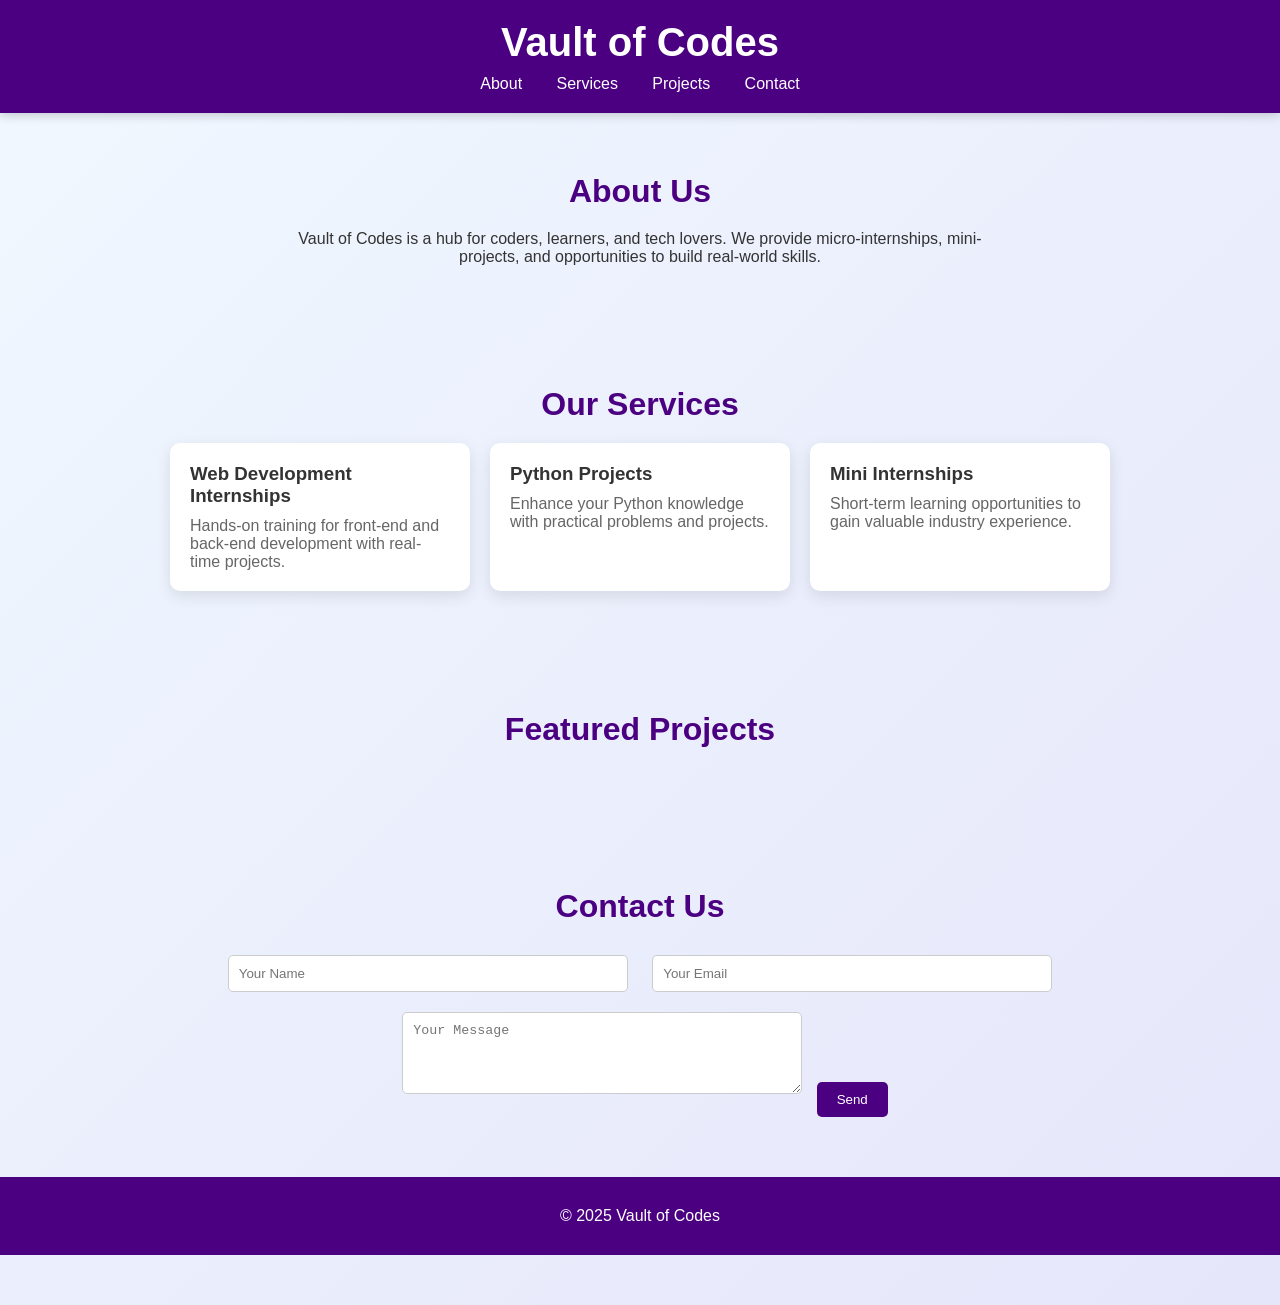
<file: index.html>
<!DOCTYPE html>
<html lang="en">
<head>
  <meta charset="UTF-8" />
  <meta name="viewport" content="width=device-width, initial-scale=1.0" />
  <title>Vault of Codes - Enhanced</title>
  <link rel="stylesheet" href="style.css">
</head>
<body>
  <header>
    <h1>Vault of Codes</h1>
    <nav>
      <a href="#about">About</a>
      <a href="#services">Services</a>
      <a href="#projects">Projects</a>
      <a href="#contact">Contact</a>
    </nav>
  </header>

  <section id="about">
    <h2>About Us</h2>
    <p class="center-text">
      Vault of Codes is a hub for coders, learners, and tech lovers. We provide micro-internships, mini-projects, and opportunities to build real-world skills.
    </p>
  </section>

  <section id="services">
    <h2>Our Services</h2>
    <div class="card-container">
      <div class="card">
        <h3>Web Development Internships</h3>
        <p>Hands-on training for front-end and back-end development with real-time projects.</p>
      </div>
      <div class="card">
        <h3>Python Projects</h3>
        <p>Enhance your Python knowledge with practical problems and projects.</p>
      </div>
      <div class="card">
        <h3>Mini Internships</h3>
        <p>Short-term learning opportunities to gain valuable industry experience.</p>
      </div>
    </div>
  </section>

  <section id="projects">
    <h2>Featured Projects</h2>
    <div class="card-container" id="project-list">
      <!-- Dynamically added via JS -->
    </div>
  </section>

  <section id="contact">
    <h2>Contact Us</h2>
    <form onsubmit="submitForm(event)" id="contactForm">
      <input type="text" id="name" placeholder="Your Name" required>
      <input type="email" id="email" placeholder="Your Email" required>
      <textarea id="message" placeholder="Your Message" rows="4" required></textarea>
      <button type="submit">Send</button>
    </form>
    <p id="thankYouMessage" class="thank-you-msg">Thanks for filling the form!</p>
  </section>

  <footer>
    <p>© 2025 Vault of Codes </p>
  </footer>

  <script src="script.js"></script>
</body>
</html>
</file>
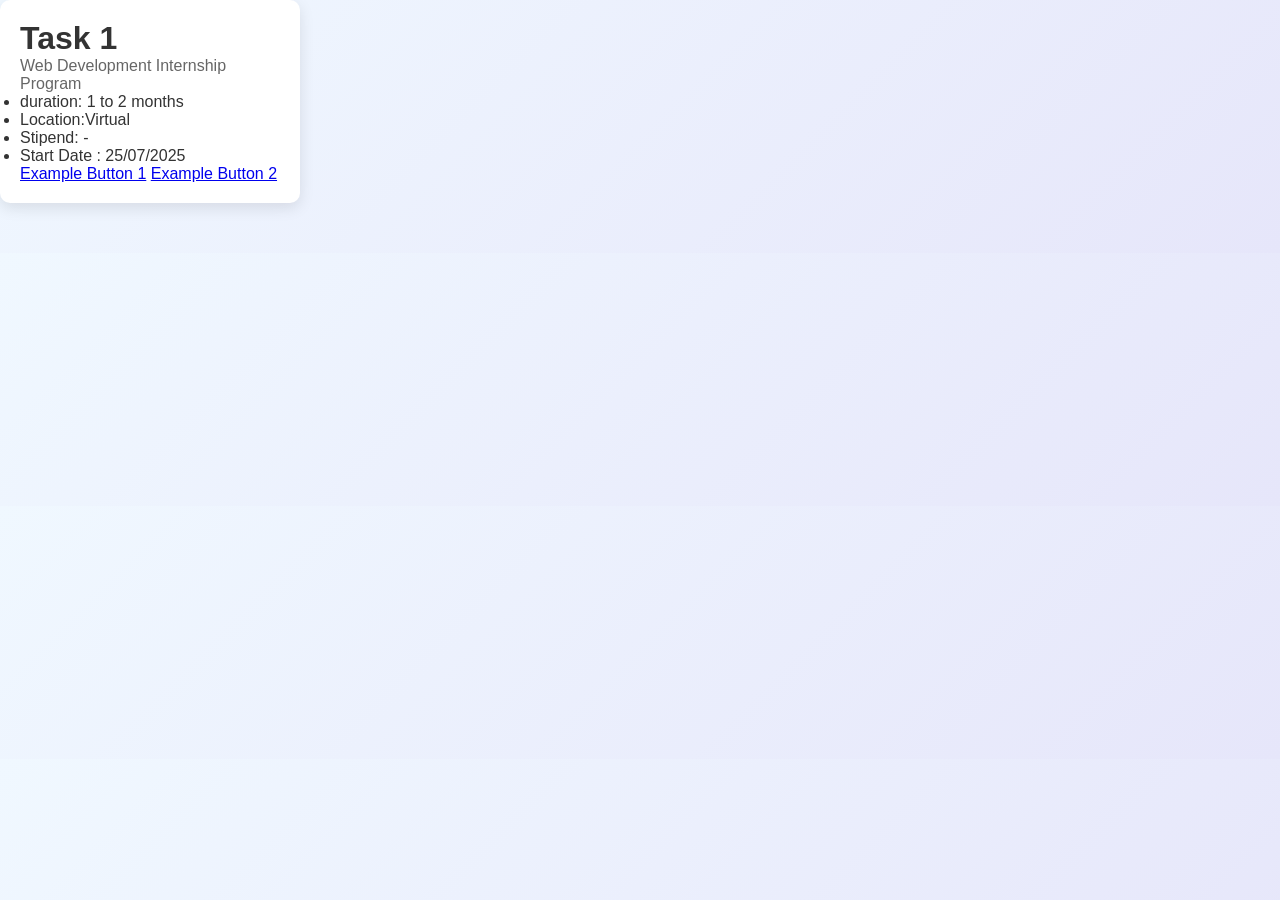
<file: index1.html>
<!DOCTYPE html>
<html lang="en">
<head>
  <meta charset="UTF-8" />
  <meta name="viewport" content="width=device-width, initial-scale=1.0"/>
  <title>Internship Task Page</title>
  <link rel="stylesheet" href="style.css" />
</head>
<body>
  <div class="card">
    <h1>Task 1</h1>
    <p class="desc">Web Development Internship Program </p>
    <ul>
    <li>duration: 1 to 2 months </li>
    
      <li>Location:Virtual</li>
      <li>Stipend: -</li>
      <li>Start Date : 25/07/2025</li>
    </ul>
    <div class="buttons">
      <a href="https://sidharth596.github.io/vault-of-codes/" class="btn">Example Button 1</a>
      <a href="https://sidharth596.github.io/CODSOFT/" class="btn">Example Button 2</a>
    </div>
  </div>
</body>
</html>
</file>
<file: style.css>
* {
  margin: 0;
  padding: 0;
  box-sizing: border-box;
  scroll-behavior: smooth;
}

body {
  font-family: 'Segoe UI', sans-serif;
  background: linear-gradient(135deg, #f0f8ff, #e6e6fa);
  color: #333;
  padding-bottom: 50px;
}

header {
  background-color: #4b0082;
  color: white;
  padding: 20px 0;
  text-align: center;
  position: sticky;
  top: 0;
  z-index: 999;
  box-shadow: 0 2px 10px rgba(0,0,0,0.2);
}

header h1 {
  font-size: 2.5rem;
}

nav {
  margin-top: 10px;
}

nav a {
  color: white;
  margin: 0 15px;
  text-decoration: none;
  font-weight: 500;
  transition: 0.3s;
}

nav a:hover {
  color: #ffd700;
}

section {
  padding: 60px 20px;
  max-width: 1000px;
  margin: auto;
}

section h2 {
  font-size: 2rem;
  margin-bottom: 20px;
  color: #4b0082;
  text-align: center;
}

.center-text {
  text-align: center;
  max-width: 700px;
  margin: auto;
}

.card-container {
  display: flex;
  flex-wrap: wrap;
  gap: 20px;
  justify-content: center;
}

.card {
  background-color: white;
  border-radius: 10px;
  box-shadow: 0 5px 15px rgba(0,0,0,0.1);
  width: 300px;
  padding: 20px;
  transition: transform 0.3s ease;
}

.card:hover {
  transform: scale(1.05);
}

.card h3 {
  margin-bottom: 10px;
  color: #333;
}

.card p {
  color: #666;
}

form {
  text-align: center;
}

form input,
form textarea {
  padding: 10px;
  margin: 10px;
  width: 80%;
  max-width: 400px;
  border: 1px solid #ccc;
  border-radius: 5px;
}

form button {
  padding: 10px 20px;
  background-color: #4b0082;
  color: white;
  border: none;
  border-radius: 5px;
  cursor: pointer;
}

footer {
  text-align: center;
  padding: 30px 20px;
  background-color: #4b0082;
  color: white;
  position: relative;
}

.thank-you-msg {
  margin-top: 20px;
  color: green;
  font-weight: bold;
  font-size: 18px;
  display: none;
}

/* Responsive */
@media (max-width: 768px) {
  header h1 {
    font-size: 1.8rem;
  }

  .card {
    width: 90%;
  }
}
</file>
